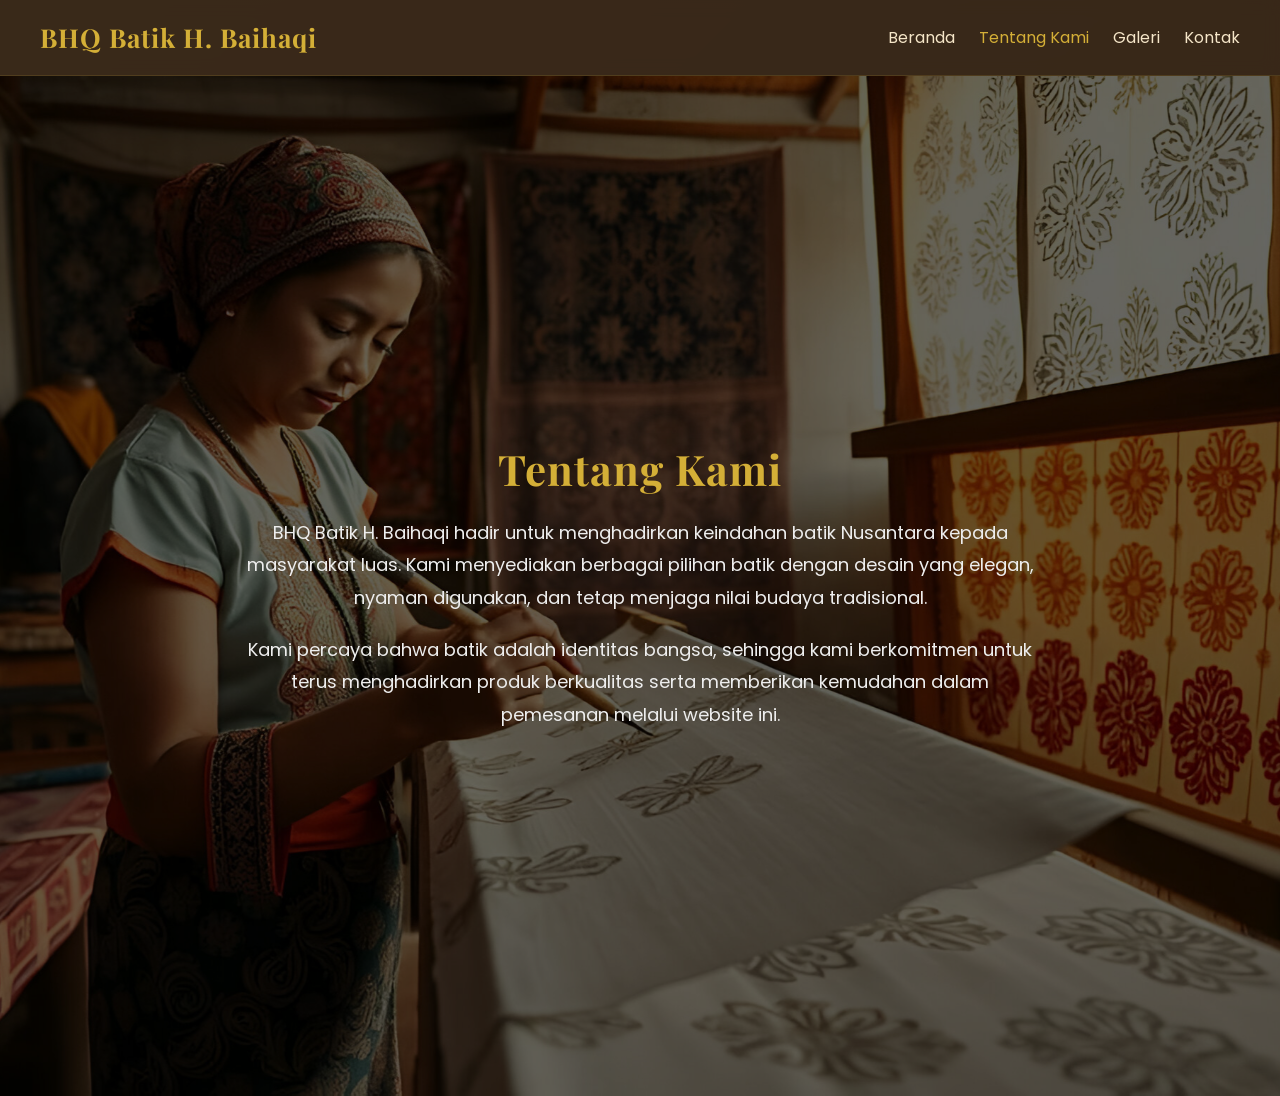
<file: wbb/about.html>
<!DOCTYPE html>
<html lang="id">
<head>
  <meta charset="UTF-8">
  <title>BHQ Batik H. Baihaqi | Tentang Kami</title>
  <link href="https://fonts.googleapis.com/css2?family=Playfair+Display:wght@500;600;700&family=Poppins:wght@300;400;500&display=swap" rel="stylesheet">
  <link rel="stylesheet" href="style.css">
</head>
<body class="fade">

<header>
  <div class="logo">BHQ Batik H. Baihaqi</div>
  <div class="hamburger" onclick="toggleMenu()">☰</div>
  <nav id="nav">
    <a href="index.html">Beranda</a>
    <a href="about.html" class="active">Tentang Kami</a>
    <a href="gallery.html">Galeri</a>
    <a href="contact.html">Kontak</a>
  </nav>
</header>

<section class="about-bg">

  <div class="overlay"></div>

  <div class="about-content">
    <h2>Tentang Kami</h2>
    <p>
BHQ Batik H. Baihaqi hadir untuk menghadirkan keindahan batik Nusantara kepada masyarakat luas. Kami menyediakan berbagai pilihan batik dengan desain yang elegan, nyaman digunakan, dan tetap menjaga nilai budaya tradisional.
</p>

<p>
Kami percaya bahwa batik adalah identitas bangsa, sehingga kami berkomitmen untuk terus menghadirkan produk berkualitas serta memberikan kemudahan dalam pemesanan melalui website ini.
</p>
  </div>

</section>


<script src="script.js"></script>
</body>
</html>
</file>
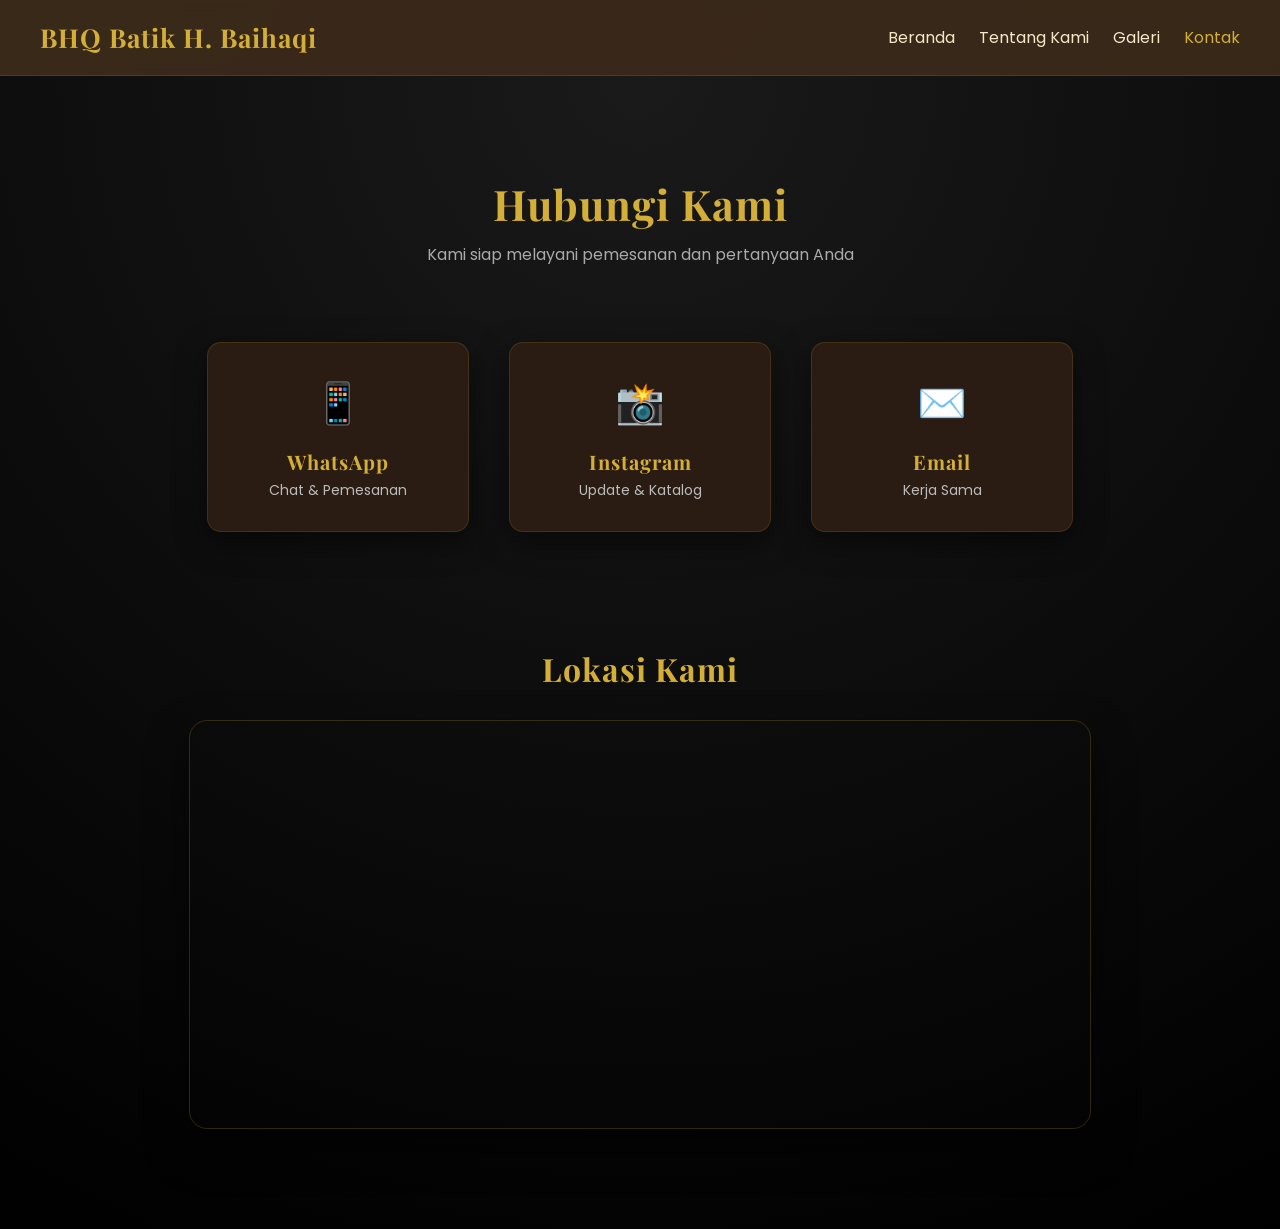
<file: wbb/contact.html>
<!DOCTYPE html>
<html lang="id">
<head>
  <meta charset="UTF-8">
  <title>BHQ Batik H. Baihaqi | Kontak</title>
  <link href="https://fonts.googleapis.com/css2?family=Playfair+Display:wght@500;600;700&family=Poppins:wght@300;400;500&display=swap" rel="stylesheet">
  <link rel="stylesheet" href="style.css">
</head>
<body class="fade">

<header>
  <div class="logo">BHQ Batik H. Baihaqi</div>
  <div class="hamburger" onclick="toggleMenu()">☰</div>
  <nav id="nav">
    <a href="index.html">Beranda</a>
    <a href="about.html">Tentang Kami</a>
    <a href="gallery.html">Galeri</a>
    <a href="contact.html" class="active">Kontak</a>
  </nav>
</header>

<section class="contact">

  <h2>Hubungi Kami</h2>
  <p class="contact-desc">
    Kami siap melayani pemesanan dan pertanyaan Anda
  </p>

  <div class="contact-box">

    <a href="https://wa.me/6285975988180" target="_blank" class="contact-card">
      <span>📱</span>
      <h3>WhatsApp</h3>
      <p>Chat & Pemesanan</p>
    </a>

    <a href="https://instagram.com/sirrpaiiii_" target="_blank" class="contact-card">
      <span>📸</span>
      <h3>Instagram</h3>
      <p>Update & Katalog</p>
    </a>

    <a href="mailto:alfairuz018@email.com" target="_blank" class="contact-card">
      <span>✉️</span>
      <h3>Email</h3>
      <p>Kerja Sama</p>
    </a>

  </div>

  <div class="map-wrapper">
  <h3>Lokasi Kami</h3>

  <div class="map-container">
    <iframe 
      src="https://www.google.com/maps/embed?pb=!4v1769828093988!6m8!1m7!1s2m6zpURypmGYM3dOt-iQ-Q!2m2!1d-6.888461069288439!2d109.6407688257648!3f158.48163410816963!4f-0.7847637598392225!5f0.4000000000000002"
      allowfullscreen=""
      loading="lazy">
    </iframe>
  </div>
</div>

</section>

<script src="script.js"></script>
</body>
</html>
</file>
<file: wbb/style.css>
* {
  margin: 0;
  padding: 0;
}

body {
  font-family: 'Poppins', sans-serif;
}

body {
  background: linear-gradient(135deg, #3a2a1a, #1f140c);
  color: #f5e6c8;
}

header {
  display: flex;
  justify-content: space-between;
  align-items: center;
  padding: 20px 40px;
  background: #111;
  z-index: 1000;
  overflow: visible;
  position: relative;
  top: 0;
}

.logo {
  font-size: 22px;
  color: #d4af37;
  font-weight: bold;
}

nav a {
  margin-left: 20px;
  color: #ccc;
  text-decoration: none;
  transition: 0.3s;
}

nav a:hover,
nav a.active {
  color: #d4af37;
}

/* ===== HAMBURGER PREMIUM ===== */
.hamburger {
  display: none;
  width: 30px;
  height: 22px;
  position: relative;
  cursor: pointer;
  z-index: 1001; /* biar gak ketutup */
}

/* garis */
.hamburger span {
  position: absolute;
  height: 3px;
  width: 100%;
  background: #f5e6c8;
  border-radius: 10px;
  left: 0;
  transition: all 0.3s ease;
}

/* posisi garis */
.hamburger span:nth-child(1) {
  top: 0;
}
.hamburger span:nth-child(2) {
  top: 9px;
}
.hamburger span:nth-child(3) {
  bottom: 0;
}

/* animasi jadi X */
.hamburger.active span:nth-child(1) {
  transform: rotate(45deg);
  top: 9px;
}
.hamburger.active span:nth-child(2) {
  opacity: 0;
}
.hamburger.active span:nth-child(3) {
  transform: rotate(-45deg);
  bottom: 10px;
}

/* HERO */
.hero {
  height: 90vh;
  display: flex;
  flex-direction: column;
  justify-content: center;
  align-items: center;
  text-align: center;
}

.hero h1 {
  font-size: 48px;
  color: #d4af37;
}

.hero p {
  margin: 15px 0;
  color: #aaa;
}

.btn {
  padding: 12px 30px;
  border: 1px solid #d4af37;
  color: #d4af37;
  text-decoration: none;
  transition: 0.3s;
}

.btn:hover {
  background: #d4af37;
  color: #000;
}

/* CONTENT */
.content, .contact {
  padding: 80px;
  text-align: center;
}

/* GALERI */
.gallery {
  padding: 60px;
  display: grid;
  grid-template-columns: repeat(auto-fit, minmax(250px, 1fr));
  gap: 30px;
}

.card {
  background: #1a1a1a;
  padding: 15px;
  text-align: center;
  transition: 0.3s;
}

.card:hover {
  transform: translateY(-10px);
}

.card img {
  width: 100%;
  height: 220px;          /* SAMAKAN TINGGI */
  object-fit: cover;     /* POTONG RAPI */
  border-radius: 8px;
  transition: transform 0.5s ease;
}

.card:hover img {
  transform: scale(1.1);
}

.card h3 {
  margin: 10px 0;
}

.card span {
  color: #d4af37;
}

/* CONTACT */
.contact a {
  display: block;
  margin: 15px 0;
  color: #d4af37;
  text-decoration: none;
}

/* FADE TRANSITION */
.fade {
  animation: fadeIn 0.8s ease;
}

@keyframes fadeIn {
  from { opacity: 0; }
  to { opacity: 1; }
}

/* RESPONSIVE */
@media(max-width: 768px) {
  nav {
    position: absolute;
    top: 70px;
    right: 20px;
    background: rgba(43,26,18,0.95);
    backdrop-filter: blur(10px);
    padding: 20px;
    border-radius: 12px;
    display: none;
    flex-direction: column;
    gap: 10px;
    box-shadow: 0 10px 25px rgba(0,0,0,0.5);
    z-index: 1000;
  }

  nav.active {
    display: flex;
  }

  .hamburger {
    display: block;
  }
}

/* LOGO GUSS */
.logo {
  font-family: 'Playfair Display', serif;
  font-size: 26px;
  color: #d4af37;
  font-weight: 700;
  letter-spacing: 1px;
}

h1, h2, h3 {
  font-family: 'Playfair Display', serif;
}

p, nav a, .btn {
  font-family: 'Poppins', sans-serif;
}

/* VIDEO BACKGROUND HERO */
.video-hero {
  position: relative;
  height: 100vh;
  overflow: hidden;
}

.bg-video {
  position: absolute;
  top: 50%;
  left: 50%;
  min-width: 100%;
  min-height: 100%;
  transform: translate(-50%, -50%);
  object-fit: cover;
  z-index: 1;
}

/* Overlay gelap elegant */
.overlay {
  position: absolute;
  inset: 0;
  background: rgba(0, 0, 0, 0.55);
  z-index: 2;
}

/* Konten di atas video */
.hero-content {
  position: relative;
  z-index: 3;
  height: 100%;
  display: flex;
  flex-direction: column;
  justify-content: center;
  align-items: center;
  text-align: center;
  padding: 0 20px;
}

.hero-content h1,
.hero-content p,
.hero-content .btn {
  animation: fadeUp 1.2s ease forwards;
}

@keyframes fadeUp {
  from {
    opacity: 0;
    transform: translateY(20px);
  }
  to {
    opacity: 1;
    transform: translateY(0);
  }
}

/* ===== BACKGROUND FOTO TENTANG KAMI ===== */
.about-bg {
  position: relative;
  min-height: 100vh;
  background: url('gambar/buatbatiik.jpg') center/cover no-repeat;
  display: flex;
  align-items: center;
  justify-content: center;
  padding: 60px 20px;
}

.about-bg .overlay {
  position: absolute;
  inset: 0;
  background: rgba(0, 0, 0, 0.6);
}

.about-content {
  position: relative;
  z-index: 2;
  max-width: 800px;
  text-align: center;
}

.about-content h2 {
  color: #d4af37;
  font-size: 42px;
}

.about-content p {
  margin-top: 20px;
  font-size: 18px;
  line-height: 1.8;
  color: #eee;
}

/* ===== CONTACT PAGE ===== */
.contact {
  min-height: 100vh;
  padding: 100px 20px;
  text-align: center;
  background: radial-gradient(circle at top, #1a1a1a, #000);
}

.contact h2 {
  font-size: 42px;
  color: #d4af37;
}

.contact-desc {
  margin-top: 10px;
  color: #aaa;
  font-size: 16px;
}

/* BOX */
.contact-box {
  margin-top: 60px;
  display: flex;
  justify-content: center;
  gap: 40px;
  flex-wrap: wrap;
}

/* CARD */
.contact-card {
  background: #111;
  width: 220px;
  padding: 30px 20px;
  border-radius: 14px;
  text-decoration: none;
  color: #eee;
  transition: all 0.4s ease;
  box-shadow: 0 10px 30px rgba(0,0,0,0.5);
}

.contact-card span {
  font-size: 40px;
}

.contact-card h3 {
  margin-top: 15px;
  font-size: 20px;
}

.contact-card p {
  margin-top: 5px;
  font-size: 14px;
  color: #bbb;
}

/* HOVER */
.contact-card:hover {
  transform: translateY(-12px);
  background: #1c1c1c;
}

.contact-card:hover h3 {
  color: #d4af37;
}

/* ===== MAP ===== */
.map-wrapper {
  margin-top: 100px;
}

.map-wrapper h3 {
  font-size: 32px;
  color: #d4af37;
  margin-bottom: 30px;
}

.map-container {
  max-width: 900px;
  margin: auto;
  border-radius: 20px;
  overflow: hidden;
  box-shadow: 0 20px 40px rgba(0,0,0,0.6);
}

.map-container iframe {
  width: 100%;
  height: 400px;
  border: 0;
}

.map-container:hover {
  box-shadow: 0 0 30px rgba(212,175,55,0.4);
}

.koleksi-title {
  text-align: center;
  margin-top: 10px;
  margin-bottom: 40px;
}

::-webkit-scrollbar {
  width: 8px;
}

::-webkit-scrollbar-track {
  background: #1f140c;
}

::-webkit-scrollbar-thumb {
  background: #d4af37;
  border-radius: 10px;
}

/* ===== THEME WARNA ELEGANT BATIK ===== */

body {
  background: linear-gradient(135deg, #3a2a1a, #1f140c);
  color: #f5e6c8;
}

/* HEADER / NAVBAR */
header {
  background: rgba(58,42,26,0.9);
  backdrop-filter: blur(8px);
}

/* LINK MENU */
nav a {
  color: #f5e6c8;
}

nav a:hover,
nav a.active {
  color: #d4af37;
}

/* CARD PRODUK */
.batik-card {
  background: #2a1c12;
  border: 1px solid rgba(212,175,55,0.15);
}

/* HOVER CARD */
.batik-card:hover {
  transform: translateY(-8px) scale(1.03);
  box-shadow: 0 15px 35px rgba(212,175,55,0.35);
}

/* JUDUL */
h1, h2, h3 {
  color: #d4af37;
}

/* HARGA */
.price {
  color: #d4af37;
  font-weight: bold;
}

/* ==================================================
   THEME WARNA ELEGANT BATIK (PREMIUM)
   ================================================== */

body {
  background: linear-gradient(135deg, #3a2a1a, #1f140c);
  color: #f5e6c8;
}

/* HEADER / NAVBAR */
header {
  background: rgba(58,42,26,0.9);
  backdrop-filter: blur(8px);
  border-bottom: 1px solid rgba(212,175,55,0.15);
}

/* LOGO */
.logo {
  color: #d4af37;
  letter-spacing: 1px;
}

/* LINK MENU */
nav a {
  color: #f5e6c8;
  transition: 0.3s;
}

nav a:hover,
nav a.active {
  color: #d4af37;
}

/* BUTTON */
.btn {
  border: 1px solid #d4af37;
  color: #d4af37;
  transition: 0.3s;
}

.btn:hover {
  background: #d4af37;
  color: #1f140c;
}

/* CARD PRODUK / GALERI */
.card,
.batik-card {
  background: #2a1c12;
  border-radius: 14px;
  border: 1px solid rgba(212,175,55,0.15);
  transition: 0.4s ease;
}

/* HOVER CARD */
.card:hover,
.batik-card:hover {
  transform: translateY(-10px) scale(1.03);
  box-shadow: 0 15px 35px rgba(212,175,55,0.35);
}

/* IMAGE CARD */
.card img,
.batik-card img {
  border-radius: 10px;
}

/* JUDUL */
h1, h2, h3 {
  color: #d4af37;
  letter-spacing: 1px;
}

/* PARAGRAF */
p {
  color: #f1e3c5;
}

/* HARGA */
.price {
  color: #d4af37;
  font-weight: bold;
  font-size: 18px;
}

/* SECTION */
section {
  animation: fadeIn 0.8s ease;
}

/* CONTACT CARD */
.contact-card {
  background: #2a1c12;
  border: 1px solid rgba(212,175,55,0.15);
}

.contact-card:hover {
  background: #3a2a1a;
  box-shadow: 0 10px 30px rgba(212,175,55,0.35);
}

/* MAP */
.map-container {
  border-radius: 18px;
  overflow: hidden;
  border: 1px solid rgba(212,175,55,0.2);
}

/* SCROLLBAR ELEGANT */
::-webkit-scrollbar {
  width: 8px;
}

::-webkit-scrollbar-track {
  background: #1f140c;
}

::-webkit-scrollbar-thumb {
  background: #d4af37;
  border-radius: 10px;
}

/* FADE ANIMATION */
@keyframes fadeIn {
  from {
    opacity: 0;
    transform: translateY(15px);
  }
  to {
    opacity: 1;
    transform: translateY(0);
  }
}

.btn-keranjang {
  background: none;
  border: none;
  font-size: 20px;
  cursor: pointer;
  margin-left: 8px;
  color: #fff; /* sesuaikan sama tema */
}

.btn-keranjang:hover {
  transform: scale(1.2);
}

/* FLOATING CART ICON */
#floating-cart {
  position: fixed;
  bottom: 25px;
  right: 25px;
  background: linear-gradient(145deg, #5a3e2b, #3e2a1f);
  color: #f5e6d3;
  padding: 12px 16px;
  border-radius: 50px;
  font-size: 18px;
  cursor: pointer;
  box-shadow: 0 5px 15px rgba(0,0,0,0.4);
  z-index: 999;
  transition: 0.3s;
}

#floating-cart:hover {
  transform: scale(1.1);
}

/* ANGKA */
#cart-count {
  background: #c49a6c;
  color: #2b1a12;
  padding: 3px 8px;
  border-radius: 50%;
  margin-left: 6px;
  font-weight: bold;
}

/* PANEL */
#cart-panel {
  position: fixed;
  right: -320px;
  bottom: 90px;
  width: 280px;
  background: #2b1a12;
  color: #f5e6d3;
  padding: 20px;
  border-radius: 20px;
  box-shadow: 0 8px 25px rgba(0,0,0,0.5);
  transition: 0.4s ease;
  z-index: 999;
}

/* ACTIVE */
#cart-panel.active {
  right: 20px;
}

/* LIST */
#cart-panel ul li {
  margin: 10px 0;
  font-size: 14px;
  display: flex;
  justify-content: space-between;
}

/* BUTTON HAPUS */
#cart-panel ul li button {
  background: none;
  border: none;
  color: #ff6b6b;
  cursor: pointer;
}

/* BUTTON WA */
#cart-panel button {
  width: 100%;
  margin-top: 15px;
  padding: 10px;
  background: #c49a6c;
  color: #2b1a12;
  border: none;
  border-radius: 10px;
  font-weight: bold;
  cursor: pointer;
}

#cart-panel button:hover {
  background: #e0b88a;
}

body.cart-open {
  backdrop-filter: blur(3px);
}

.form-pembeli input,
.form-pembeli textarea {
  width: 100%;
  margin: 5px 0;
  padding: 8px;
  border-radius: 8px;
  border: none;
  outline: none;
  font-size: 13px;
}

.form-pembeli textarea {
  resize: none;
  height: 60px;
}

.modal {
  display: none;
  position: fixed;
  z-index: 999;
  left: 0;
  top: 0;
  width: 100%;
  height: 100%;
  background: rgba(0,0,0,0.6);
}

.modal-content {
  background: #2b1a12;
  color: #fff;
  margin: 10% auto;
  padding: 20px;
  width: 300px;
  border-radius: 12px;
  text-align: center;
}

.modal-content img {
  width: 100%;
  border-radius: 10px;
}

.close {
  float: right;
  font-size: 20px;
  cursor: pointer;
}

/* ================== UPGRADE CARD & KERANJANG ================== */

/* Biar tombol bisa posisi di dalam card */
.card {
  position: relative;
  cursor: pointer;
}

/* tombol keranjang versi premium */
.btn-keranjang {
  position: absolute;
  bottom: 12px;
  right: 12px;
  background: linear-gradient(145deg, #d4af37, #b8962e);
  color: #2b1a12;
  border: none;
  padding: 8px 10px;
  border-radius: 50%;
  cursor: pointer;
  font-size: 14px;
  box-shadow: 0 4px 10px rgba(0,0,0,0.4);
  transition: all 0.3s ease;
}

/* hover efek */
.btn-keranjang:hover {
  transform: scale(1.2);
  background: #fff;
  color: #000;
}

/* klik efek */
.btn-keranjang:active {
  transform: scale(0.9);
}

/* ================== ANIMASI BADGE ================== */

#cart-count.bounce {
  animation: bounce 0.3s;
}

@keyframes bounce {
  0% { transform: scale(1); }
  50% { transform: scale(1.6); }
  100% { transform: scale(1); }
}

/* overlay gelap */
.card-overlay {
  position: absolute;
  inset: 0;
  background: rgba(0,0,0,0.5);
  opacity: 0;
  border-radius: 12px;
  transition: 0.3s;
}

/* muncul saat hover */
.card:hover .card-overlay {
  opacity: 1;
}

/* tombol default hidden */
.btn-keranjang {
  opacity: 0;
  transform: translateY(10px);
}

/* muncul saat hover */
.card:hover .btn-keranjang {
  opacity: 1;
  transform: translateY(0);
}

/* animasi card lebih smooth */
.card {
  overflow: hidden;
}

.card img {
  transition: transform 0.4s ease;
}

.card:hover img {
  transform: scale(1.1);
}

/* ================== FIX PANEL BIAR GA NYUNDUL ================== */

#cart-panel {
  position: fixed;
  right: -320px;
  bottom: 90px;

  width: 300px;
  max-height: 70vh; /* BATAS TINGGI */

  display: flex;
  flex-direction: column;

  background: #2b1a12;
  color: #f5e6d3;
  padding: 20px;
  border-radius: 20px;

  box-shadow: 0 8px 25px rgba(0,0,0,0.5);
  transition: 0.4s ease;
  z-index: 999;

  overflow: hidden; /* penting */
}

/* AKTIF */
#cart-panel.active {
  right: 20px;
}

/* LIST PRODUK BISA SCROLL */
#list-keranjang {
  flex: 1;
  overflow-y: auto;
  margin-bottom: 10px;
  padding-right: 5px;
}

/* SCROLL BIAR ELEGANT */
#list-keranjang::-webkit-scrollbar {
  width: 5px;
}
#list-keranjang::-webkit-scrollbar-thumb {
  background: #d4af37;
  border-radius: 10px;
}

/* FORM & BUTTON FIX DI BAWAH */
.form-pembeli {
  margin-top: 10px;
}

#cart-panel h4,
#cart-panel button {
  flex-shrink: 0;
}

/* ================= MODAL PRO ================= */

.modal-content {
  background: #2b1a12;
  color: #fff;
  margin: 8% auto;
  padding: 20px;
  width: 320px;
  border-radius: 16px;
  text-align: center;
  animation: fadeIn 0.3s ease;
}

.modal-content img {
  width: 100%;
  border-radius: 10px;
  margin-bottom: 10px;
}

/* opsi ukuran */
.opsi button {
  margin: 5px;
  padding: 6px 12px;
  border: 1px solid #d4af37;
  background: none;
  color: #d4af37;
  border-radius: 8px;
  cursor: pointer;
}

.opsi button.active {
  background: #d4af37;
  color: #2b1a12;
}

/* harga */
.harga-modal {
  font-size: 20px;
  font-weight: bold;
  color: #d4af37;
  margin: 10px 0;
}

/* qty */
.qty-box {
  display: flex;
  justify-content: center;
  align-items: center;
  gap: 15px;
  margin: 10px 0;
}

.qty-box button {
  padding: 5px 10px;
  border: none;
  background: #d4af37;
  color: #000;
  border-radius: 6px;
  cursor: pointer;
}

/* tombol */
.btn-modal {
  width: 100%;
  padding: 10px;
  background: #c49a6c;
  color: #2b1a12;
  border: none;
  border-radius: 10px;
  font-weight: bold;
  cursor: pointer;
}

.btn-modal:hover {
  background: #e0b88a;
}
</file>
